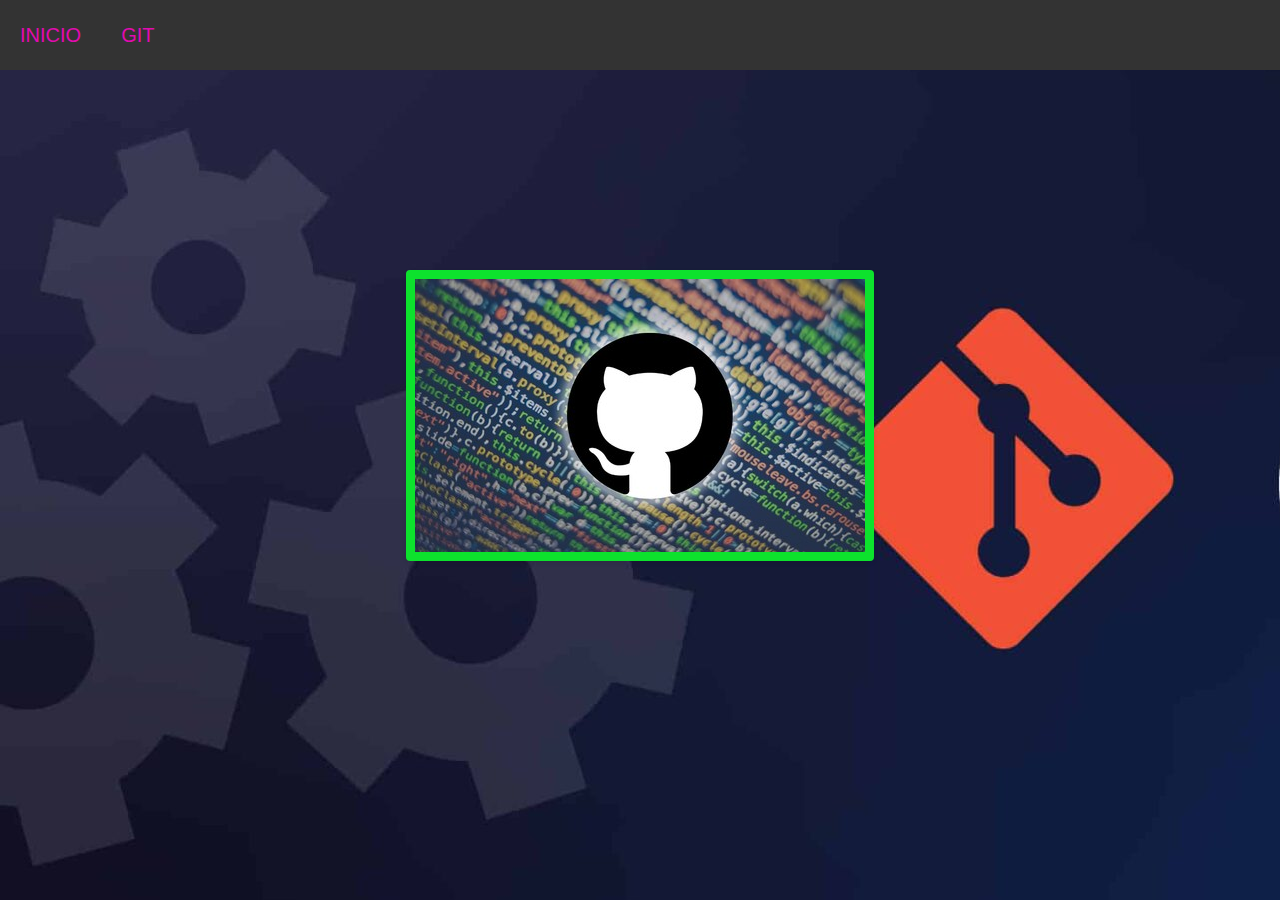
<file: index.html>
<!DOCTYPE html>
<html lang="en">
<head>
    <meta charset="UTF-8">
    <meta http-equiv="X-UA-Compatible" content="IE=edge">
    <meta name="viewport" content="width=device-width, initial-scale=1.0">
    <title>Document</title>
    <link rel="stylesheet" href="style.css">
</head>
<body>
    
    <div class="cajita">
        <ul class="navbar">
            <li><a class="button" href="index.html">INICIO</a> </li>
            <li><a class="button" href="git.html">GIT</a> </li>
    
        </ul>
    </div>
        
    <div class="imagen"><img src="img/fondo.jpg" alt="" class="imagen">

</div>
</body>
</html>
</file>
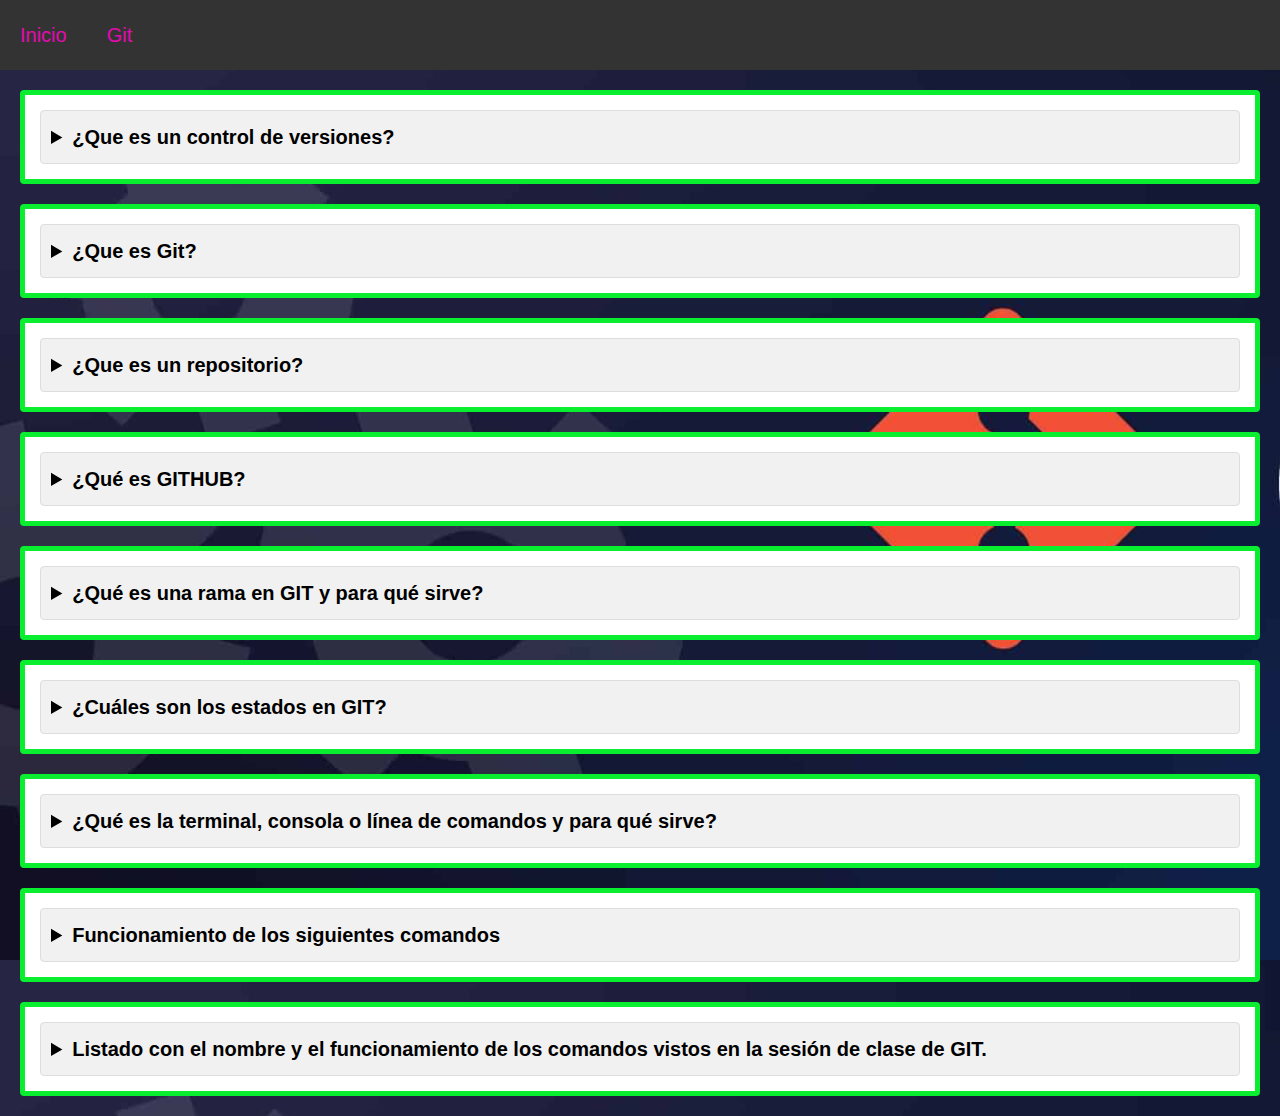
<file: git.html>
<!DOCTYPE html>
<html lang="en">
<head>
    <meta charset="UTF-8">
    <meta http-equiv="X-UA-Compatible" content="IE=edge">
    <meta name="viewport" content="width=device-width, initial-scale=1.0">
    <title>Document</title>
    <link rel="stylesheet" href="style.css">
</head>
<body>
    
    <div class="cajita">
        
        <ul class="navbar">
            <li><a class="button" href="index.html">Inicio</a> </li>
            <li><a class="button" href="git.html">Git</a> </li>
    
        </ul>
    </div>
        
    <details name="info">
        <summary> ¿Que es un control de versiones?</summary>
        <p>Un control de versiones es un sistema que registra cada cambio que se realiza
            en el código fuente de un proyecto. Esto te permite tener un histórico de todos los
            cambios producidos en sus ficheros, saber quién lo hizo y cuándo.
            Podría entenderse como un sistema para crear copias de seguridad de nuestro
            código, y en gran parte así es, pero su uso también se extiende a cómo lidiamos con
            las actualizaciones de ese código y lo sincronizamos entre diferentes personas que
            trabajan y revisan el mismo proyecto.</p>
    </details>
    <details name="info">
        <summary> ¿Que es Git?</summary>
        <p>Git es un sistema distribuido de control de versiones, gratuito y de código abierto diseñado por Linus Torvalds, pensando en la eficiencia, la confiabilidad y compatibilidad del mantenimiento de versiones de aplicaciones cuando estas tienen un gran número de archivos de código fuente.</p>

    </details>
    <details name="info">
        <summary> ¿Que es un repositorio?</summary>
        <p>Un repositorio es una carpeta en la que se almacenan las diferentes versiones de los ficheros de un proyecto y el historico de los cambios que se han realizado en ellos.</p>
        <div><img src="img/reposi.jpg" class="repo">
        </div>
        <p>REPOSITORIO LOCAL: Es un contenedor de archivos que se encuentra en tu ordenador. Éste puede tener un proyecto lleno de diferentes archivos y es allí donde vas haciendo tus modificaciones y guardardolas para así, ir creando varias versiones.</p>
        <p>REPOSITORIO REMOTO: son versiones de tu proyecto que están hospedadas en Internet o en cualquier otra red. Puedes tener varios de ellos, y en cada uno tendrás generalmente permisos de solo lectura o de lectura y escritura.</p>
    </details>
    <details name="info">
        <summary>¿Qué es GITHUB?</summary>
        <p> es una plataforma donde puedes almacenar, compartir y trabajar junto con otros usuarios para escribir código.</p>
        <div><img src="img/gitbu.jpg" class="git">
        </div>
    </details>
    <details name="info">
        <summary>¿Qué es una rama en GIT y para qué sirve?</summary>
       <div><img src="img/rama.webp" class="rama">
       </div> 
        <p>Que es: Una rama es simplemente una versión de la colección de directorios y archivos del
            repositorio. Cada vez que se crea una nueva rama, se crea una copia de la colección
            de archivos actual.</p>
            <p>Para que sirve: desarrollar características, corregir errores, o experimentar con seguridad las ideas nuevas en un área contenida de tu repositorio.</p>
    </details>
    <details name="info">
        <summary>¿Cuáles son los estados en GIT?</summary>
       <div><img src="img/estados.png" class="estados">
       </div> 
       <P>Los estados de Git son 3:</P>
        <p>1. modificado (modified): El archivo contiene cambios pero todavía no han sido
            marcados para ser confirmados. Se encuentra en el directorio de trabajo.</p>
        <p>2. preparado (staged): Son los archivos que han sido modificados en el directorio
            de trabajo y se han marcado como preparados para ser confirmados en el
            repositorio local. Se encuentran en un área temporal transitoria. Esta acción
            recibe el nombre de add.</p>
        <p>3. confirmado (committed): El archivo se encuentra grabado en el repositorio
            local. Esta acción recibe el nombre de commit.</p>
    </details>
    <details name="info">
        <summary>¿Qué es la terminal, consola o línea de comandos y para qué sirve?</summary>
        <p>la linea de comandos GIT es la interfaz más básica que se puede usar para trabajar con Git, pero también es la única que te ofrece las más complejas y completas funcionalidades de control. Además, sólo esta interfaz es completamente universal e independiente de la plataforma, del sistema operativo y de los editores de texto, también conocidos como IDE. </p>
        <p> sirve para ejecutar programas y scripts directamente desde el sistema operativo, crear, mover, copiar, renombrar y eliminar archivos de manera eficiente, Permite realizar configuraciones y ajustes en el sistema operativo que pueden no estar disponibles a través de una interfaz gráfica.</p>
    </details>
    <details name="info">
        <summary>Funcionamiento de los siguientes comandos</summary>
        <ul>
            <li>LS: nos permite ver el contenido del directorio de trabajo actual.</li>
            <li>CD: Este comando nos permite cambiar de carpeta</li>
            <li>CD ..:nos permite regresar al directorio o carpeta anterior.</li>
            <li>PWD:nos muestra la carpeta actual en la que nos encontramos.</li>
            <li>MKDIR (NOMBRE):nos permite crear carpetas</li>
            <li>TOUCH (NOMBRE):nos permite crear archivos nuevos</li>
            <li>RM (NOMBRE):me permite eliminar la carpeta y los archivos dentro de ella de forma recursiva.</li>
            <li>CP (NOMBRE) (DIRECTORIO):nos permite copiar un archivo.</li>
            <li>MV (NOMBRE) (DIRECTORIO):nos permite mover un archivo.</li>
        </ul>
    </details>
    <details name="info">
        <summary>Listado con el nombre y el funcionamiento de los comandos vistos en la sesión
            de clase de GIT.</summary>
            <ul>
                <li>git --version: Muestra la versión de Git que está instalada actualmente en tu sistema.</li>
                <li>git init: Inicializa un nuevo repositorio de Git en el directorio actual. Esto crea un subdirectorio .git que contiene todos los archivos necesarios para el control de versiones.</li>
                <li>git config user. name: Establece el nombre de usuario para el repositorio actual. Se utiliza para asociar los commits con tu nombre.</li>
                <li>git config --global user.name "........": Establece el nombre de usuario a nivel global para todos los repositorios. Esto generalmente se hace una vez y se aplica a todos los proyectos en tu máquina.</li>
                <li>git config user.email: Establece el correo electrónico del usuario para el repositorio actual, asociando los commits con tu correo.</li>
                <li>git git config --global user.email ".......": Establece el correo electrónico del usuario a nivel global para todos los repositorios, similar a establecer el nombre de usuario global.</li>
                <li>git clone: Crea una copia de un repositorio de Git existente, generalmente desde un servidor remoto, en un nuevo directorio en tu máquina local.</li>
                <li>git add index .html: Agrega el archivo index.html al área de preparación (staging area), preparándolo para un commit.</li>
                <li>git add . : Agrega todos los archivos modificados en el directorio actual al área de preparación. El punto (.) indica que todos los cambios deben ser preparados.</li>
                <li>git status: Muestra el estado del directorio de trabajo y el área de preparación, incluyendo cualquier cambio que se haya preparado para el commit, cambios que no se han preparado y archivos que no están siendo rastreados por Git.</li>
                <li>git commit -m "......": Hace un commit de los cambios en el área de preparación al repositorio con un mensaje que describe los cambios. El mensaje se especifica después del argumento -m.</li>
                <li>git log: Muestra un registro de todos los commits realizados en el repositorio, mostrando los commits, autores, fechas y mensajes de los commits.</li>
         </ul>
         <p>para crear cuenta en git hub</p>
         <ul>
            <li>git init: Inicializa un nuevo repositorio de Git</li>
            <li>git add README.md: Agrega el archivo README.md al área de preparación, preparándolo para un commit.</li>
            <li>git commit -m "....": Hace un commit de los cambios preparados con un mensaje descriptivo.</li>
         </ul>
         <p>para subir documentos</p>
         <ul>
            <li>git branch -M main: Cambia el nombre de la rama actual a main. Esto se hace a menudo para seguir la convención de usar "main" como el nombre de la rama principal en lugar de "master."</li>
            <li>git remote add origin "https......": Agrega un repositorio remoto llamado origin con la URL especificada. Esta URL es típicamente la ubicación de tu repositorio en GitHub.</li>
            <li>git push -U origin main: Empuja la rama local main al repositorio remoto en origin y establece origin como el upstream para la rama main. La opción -U significa --set-upstream, lo que implica que futuros push y pull por defecto usarán este remoto y rama.</li>
         </ul>
    </details>

</body>
</html>
</file>
<file: style.css>
body {
    font-family: 'Gill Sans', 'Gill Sans MT', Calibri, 'Trebuchet MS', sans-serif;
    line-height: 1.6;
    margin: 0;
    padding: 0;
   background-image: url(img/fon.jpg);
   font-size: 20px;
}

.navbar {
    list-style-type: none;
    padding: 0;
    background-color: #333;
    overflow: hidden;
    margin: 0;
}

.navbar li {
    float: left;
}

.navbar li a {
    display: block;
    color: rgb(226, 11, 176);
    text-align: center;
    padding: 14px 20px;
    text-decoration: none;
}

.navbar li a:hover {
    background-color: #575757;
}

.cajita {
    margin: 0;
}

.imagen {
    text-align: center;
    margin: 100px;
}

.imagen img {
    max-width: 100%;
    height: auto;
    border: 9px solid #0de22d;
    border-radius: 4px;
    box-shadow: 0 2px 4px rgba(0,0,0,0.1);
}

details {
    margin: 20px;
    padding: 15px;
    background: #fff;
    border: 5px solid #09ee2f;
    border-radius: 4px;
}

summary {
    font-weight: bold;
    cursor: pointer;
    padding: 10px;
    background: #f1f1f1;
    border: 1px solid #ddd;
    border-radius: 4px;
}

details[open] summary {
    background: #e1e1e1;
}

details p {
    margin: 10px 0;
}

ul {
    list-style-type: disc;
    padding-left: 20px;
}

ul li {
    margin: 5px 0;
}

.repo, .git, .rama, .estados {
    max-width: 50%;
    height: auto;
    border: 1px solid #ddd;
    border-radius: 4px;
    margin: 10px 0;
    margin-left: 25%;
}

@media (max-width: 768px) {
    .navbar li {
        float: none;
        width: 100%;
    }

    .navbar li a {
        padding: 10px;
    }
}
</file>
